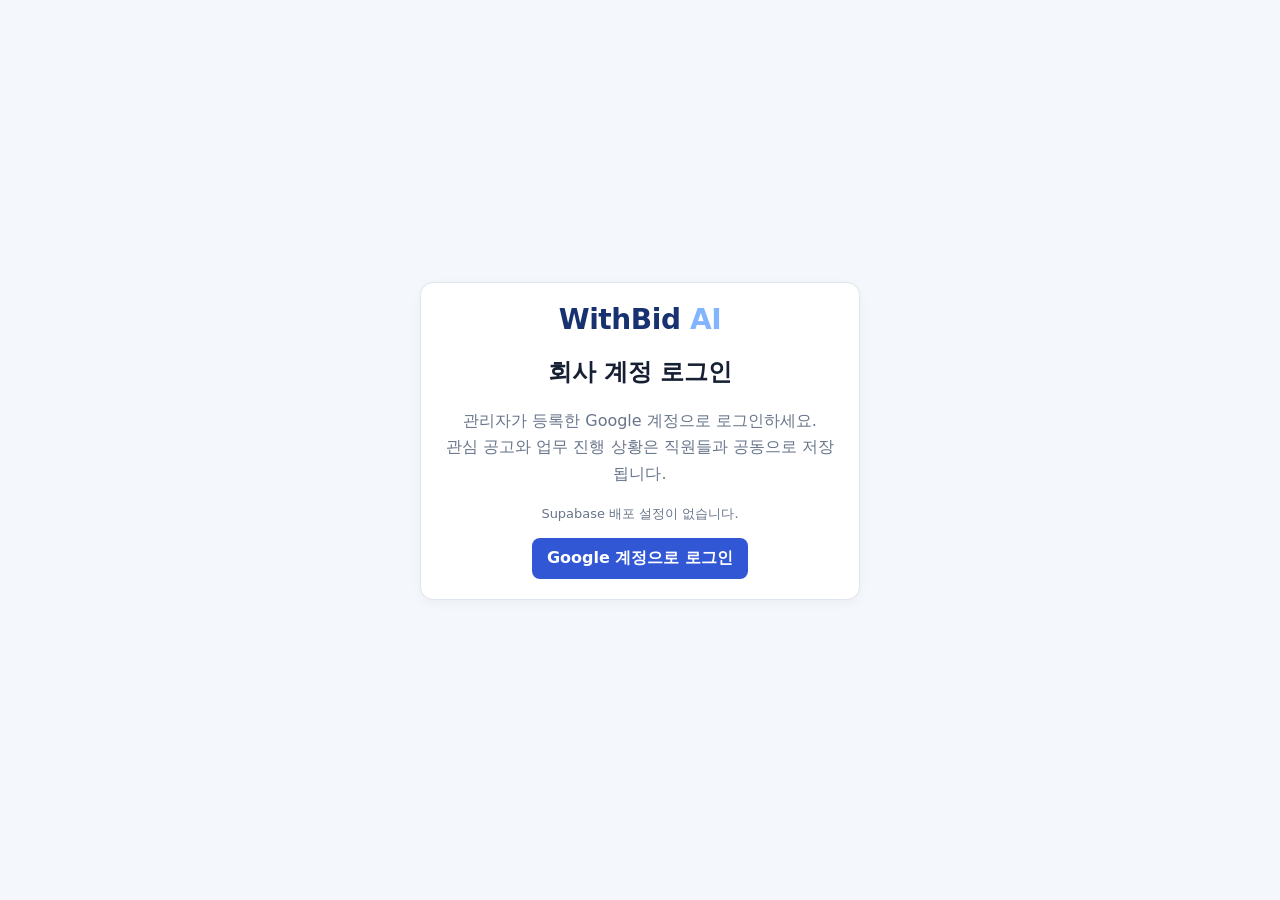
<file: index.html>
<!doctype html>
<html lang="ko">
<head>
  <meta charset="UTF-8">
  <meta name="viewport" content="width=device-width, initial-scale=1.0">
  <meta name="description" content="나라장터 입찰공고 분석 및 업무관리">
  <title>WithBid AI</title>
  <link rel="stylesheet" href="./styles.css">
</head>
<body>
  <div id="app"></div>
  <script src="./config.js"></script>
  <script type="module" src="./app.js"></script>
</body>
</html>
</file>
<file: styles.css>
:root {
  --bg: #f4f7fb;
  --panel: #ffffff;
  --text: #172033;
  --muted: #68758a;
  --line: #dfe5ee;
  --primary: #3157d5;
  --primary-dark: #2446b8;
  --green: #12805c;
  --green-bg: #e8f7f0;
  --amber: #ad6500;
  --amber-bg: #fff3d6;
  --red: #bd2c2c;
  --red-bg: #feecec;
  --gray-bg: #eef1f5;
  font-family: Inter, Pretendard, "Noto Sans KR", system-ui, -apple-system, sans-serif;
}

* { box-sizing: border-box; }
body { margin: 0; color: var(--text); background: var(--bg); }
button, input, select, textarea { font: inherit; }
button { cursor: pointer; }
a { color: inherit; }

.app-shell { min-height: 100vh; }
.topbar {
  height: 64px; display: flex; align-items: center; gap: 18px;
  padding: 0 24px; color: white; background: #173171;
  position: sticky; top: 0; z-index: 20;
}
.brand { font-size: 21px; font-weight: 800; letter-spacing: -.4px; }
.brand span { color: #83b4ff; }
.brand-block { display: flex; flex-direction: column; justify-content: center; line-height: 1.05; }
.version-info { margin-top: 4px; color: #c7d6ff; font-size: 10px; font-weight: 500; letter-spacing: .2px; }
.system-title { white-space: nowrap; }
.topbar-meta { margin-left: auto; font-size: 13px; color: #d7e2ff; }
.mobile-menu { display: none; border: 0; color: white; background: transparent; font-size: 24px; }

.layout { display: grid; grid-template-columns: 220px minmax(0, 1fr); min-height: calc(100vh - 64px); }
.sidebar { background: #fff; border-right: 1px solid var(--line); padding: 20px 12px; }
.nav-button {
  width: 100%; border: 0; background: transparent; color: #42506a;
  display: flex; align-items: center; gap: 10px; padding: 12px 14px;
  border-radius: 9px; text-align: left; margin-bottom: 4px;
}
.nav-button:hover { background: #f0f4ff; }
.nav-button.active { background: #e9efff; color: var(--primary); font-weight: 700; }
.main { padding: 28px; min-width: 0; }
.page-header { display: flex; justify-content: space-between; gap: 20px; align-items: flex-start; margin-bottom: 22px; }
.page-header h1 { font-size: 28px; margin: 0 0 6px; }
.page-header p { color: var(--muted); margin: 0; }

.cards { display: grid; grid-template-columns: repeat(5, minmax(140px, 1fr)); gap: 14px; margin-bottom: 22px; }
.metric, .panel { background: var(--panel); border: 1px solid var(--line); border-radius: 13px; box-shadow: 0 3px 12px rgba(34,53,86,.045); }
.metric { padding: 18px; }
.metric-button {
  width: 100%;
  text-align: left;
  color: inherit;
  font: inherit;
  cursor: pointer;
  transition: transform .15s ease, border-color .15s ease, box-shadow .15s ease;
}
.metric-button:hover, .metric-button:focus-visible {
  transform: translateY(-2px);
  border-color: var(--primary);
  box-shadow: 0 8px 20px rgba(42,82,190,.12);
  outline: none;
}
.metric-label { color: var(--muted); font-size: 13px; }
.metric-value { font-size: 28px; font-weight: 800; margin-top: 7px; }
.metric-note { color: var(--muted); font-size: 12px; margin-top: 5px; }
.panel { padding: 20px; margin-bottom: 18px; }
.panel-title { display: flex; align-items: center; justify-content: space-between; margin-bottom: 16px; }
.panel-title h2, .panel h2 { margin: 0; font-size: 18px; }
.panel-actions { display: flex; align-items: center; gap: 8px; flex-wrap: wrap; justify-content: flex-end; }

.filters {
  display: grid; grid-template-columns: 2fr repeat(5, minmax(120px, 1fr)) auto;
  gap: 10px; margin-bottom: 16px;
}
.field, .select, .textarea {
  width: 100%; border: 1px solid #ccd5e2; border-radius: 8px;
  padding: 10px 12px; color: var(--text); background: white;
}
.textarea { min-height: 92px; resize: vertical; }
.btn { border: 0; border-radius: 8px; padding: 10px 15px; font-weight: 700; }
.btn-primary { background: var(--primary); color: white; }
.btn-primary:hover { background: var(--primary-dark); }
.btn-secondary { border: 1px solid #c8d1df; background: white; color: #34425a; }
.btn-danger { background: var(--red-bg); color: var(--red); }

.table-wrap { overflow-x: auto; }
table { width: 100%; border-collapse: collapse; font-size: 14px; }
th { color: #536179; background: #f7f9fc; text-align: left; white-space: nowrap; }
th, td { border-bottom: 1px solid var(--line); padding: 12px 10px; vertical-align: middle; }
tbody tr:hover { background: #f8faff; }
.title-link { color: #244ebc; border: 0; background: transparent; padding: 0; text-align: left; font-weight: 700; }
.score { font-weight: 800; font-variant-numeric: tabular-nums; }

.badge { display: inline-flex; padding: 4px 8px; border-radius: 999px; font-size: 12px; font-weight: 700; white-space: nowrap; }
.badge-green { color: var(--green); background: var(--green-bg); }
.badge-amber { color: var(--amber); background: var(--amber-bg); }
.badge-red { color: var(--red); background: var(--red-bg); }
.badge-gray { color: #596579; background: var(--gray-bg); }
.badge-blue { color: #3157d5; background: #eaf0ff; }

.detail-grid { display: grid; grid-template-columns: minmax(0, 2fr) minmax(280px, 1fr); gap: 18px; }
.info-grid { display: grid; grid-template-columns: repeat(3, 1fr); gap: 12px 18px; }
.info dt { color: var(--muted); font-size: 12px; margin-bottom: 4px; }
.info dd { margin: 0; font-weight: 650; }
.summary { line-height: 1.75; background: #f5f8ff; border-left: 4px solid var(--primary); padding: 16px; }
.risk-list { margin: 0; padding-left: 20px; }
.risk-list li { margin: 8px 0; color: #7f3b00; }
.evidence { color: var(--muted); font-size: 12px; padding: 8px 10px; background: #f7f8fa; border-radius: 7px; margin-top: 6px; }
.score-ring {
  width: 104px; height: 104px; display: grid; place-items: center; margin: 8px auto 18px;
  border-radius: 50%; background: conic-gradient(var(--primary) calc(var(--score) * 1%), #e5e9f0 0);
  position: relative;
}
.score-ring::after { content: ""; width: 78px; height: 78px; border-radius: 50%; background: white; position: absolute; }
.score-ring strong { font-size: 25px; z-index: 1; }
.score-breakdown { display: grid; gap: 10px; }
.score-row { display: grid; grid-template-columns: 1fr 90px 32px; align-items: center; gap: 8px; font-size: 13px; }
.bar { height: 7px; border-radius: 99px; overflow: hidden; background: #e7ebf1; }
.bar span { display: block; height: 100%; background: var(--primary); }

.checklist { display: grid; gap: 9px; }
.check-item { display: flex; gap: 9px; align-items: flex-start; }
.check-item input { margin-top: 3px; }
.settings-grid { display: grid; grid-template-columns: repeat(2, minmax(0,1fr)); gap: 18px; }
.workflow-layout { display: grid; grid-template-columns: minmax(420px, 1.35fr) minmax(340px, 1fr); gap: 18px; align-items: start; }
.workflow-processing { display: grid; grid-template-columns: 1fr; gap: 14px; }
.workflow-panel { min-width: 0; margin-bottom: 0; }
.workflow-new { position: sticky; top: 82px; max-height: calc(100vh - 100px); overflow: hidden; }
.workflow-new .workflow-items { max-height: calc(100vh - 180px); overflow-y: auto; padding-right: 6px; }
.workflow-items { border-top: 1px solid var(--line); }
.workflow-item { padding: 14px 0; border-bottom: 1px solid var(--line); }
.workflow-item:last-child { border-bottom: 0; }
.workflow-item .title-link { width: 100%; line-height: 1.45; }
.workflow-item-meta { display: flex; gap: 8px; margin-top: 7px; color: var(--muted); }
.workflow-processing .empty { padding: 24px 16px; }
.auth-screen { min-height: 100vh; display: grid; place-items: center; padding: 24px; }
.auth-card { width: min(440px, 100%); text-align: center; }
.auth-card .brand { color: #173171; font-size: 28px; margin-bottom: 12px; }
.auth-card p { color: var(--muted); line-height: 1.65; }
.user-menu { display: flex; align-items: center; gap: 10px; margin-left: auto; font-size: 13px; }
.user-table { width: 100%; }
.user-table td { vertical-align: middle; }
.error-text { color: var(--red); font-size: 13px; }
.keyword-chip { display: inline-flex; align-items: center; padding: 5px 9px; border-radius: 99px; background: #eef2f8; margin: 3px; font-size: 13px; }
.collection-sources { display: grid; gap: 10px; margin-top: 18px; }
.collection-source { display: flex; justify-content: space-between; gap: 16px; align-items: center; padding: 12px 14px; border: 1px solid var(--line); border-radius: 10px; background: #f8faff; }
.collection-source strong { color: var(--primary); }
.collection-source span { color: var(--muted); text-align: right; font-size: 14px; }
.empty { color: var(--muted); text-align: center; padding: 38px 16px; }
.notice { border: 1px solid #f2d194; background: #fff8e8; color: #785117; padding: 12px 14px; border-radius: 8px; margin-bottom: 16px; }
.footer-note { color: var(--muted); font-size: 12px; margin-top: 20px; }

@media (max-width: 1050px) {
  .cards { grid-template-columns: repeat(3, 1fr); }
  .filters { grid-template-columns: repeat(3, 1fr); }
  .detail-grid { grid-template-columns: 1fr; }
  .workflow-layout { grid-template-columns: 1fr; }
  .workflow-new { position: static; max-height: none; }
  .workflow-new .workflow-items { max-height: 65vh; }
}
@media (max-width: 760px) {
  .mobile-menu { display: block; }
  .layout { grid-template-columns: 1fr; }
  .sidebar { display: none; position: fixed; inset: 64px auto 0 0; width: 230px; z-index: 19; box-shadow: 5px 0 18px rgba(20,30,50,.14); }
  .sidebar.open { display: block; }
  .main { padding: 20px 14px; }
  .cards { grid-template-columns: repeat(2, 1fr); }
  .filters, .settings-grid, .info-grid { grid-template-columns: 1fr; }
  .collection-source { align-items: flex-start; flex-direction: column; gap: 4px; }
  .collection-source span { text-align: left; }
  .page-header { flex-direction: column; }
  .topbar-meta { display: none; }
  .system-title { display: none; }
}
</file>
